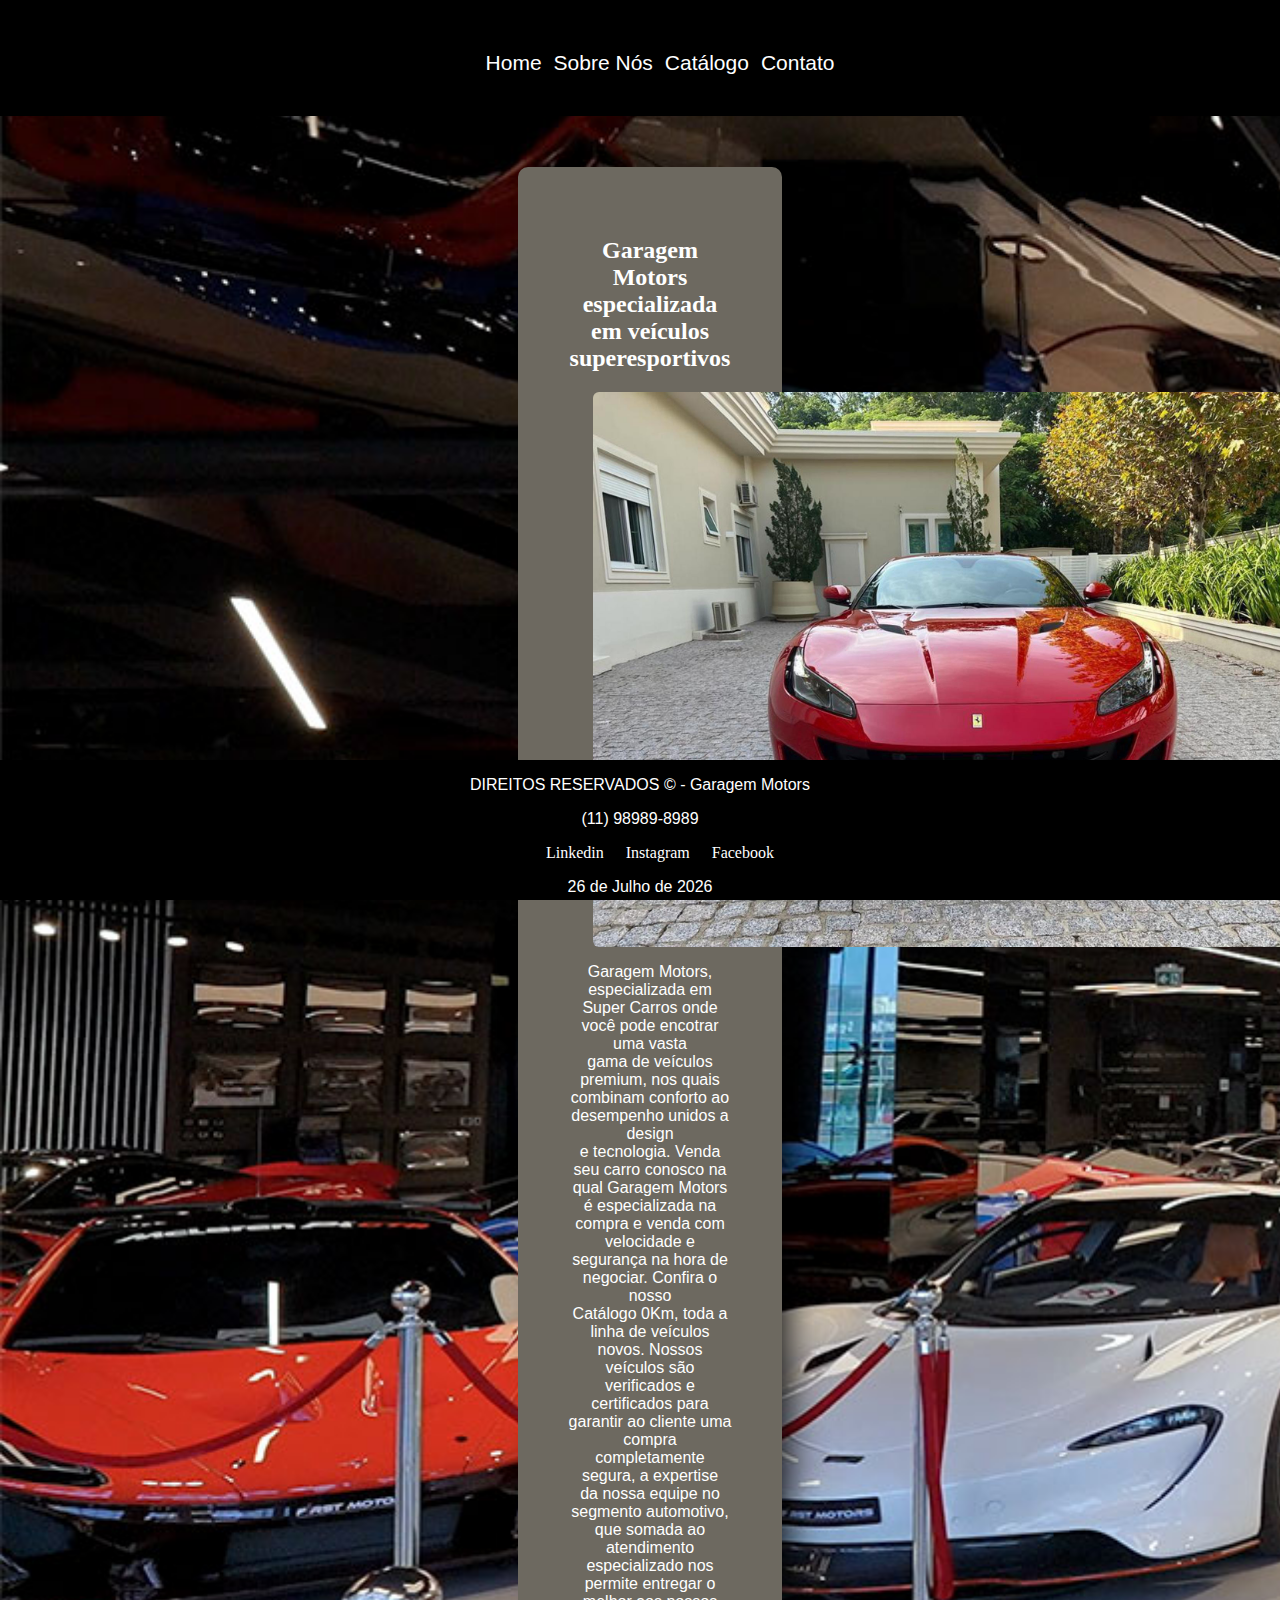
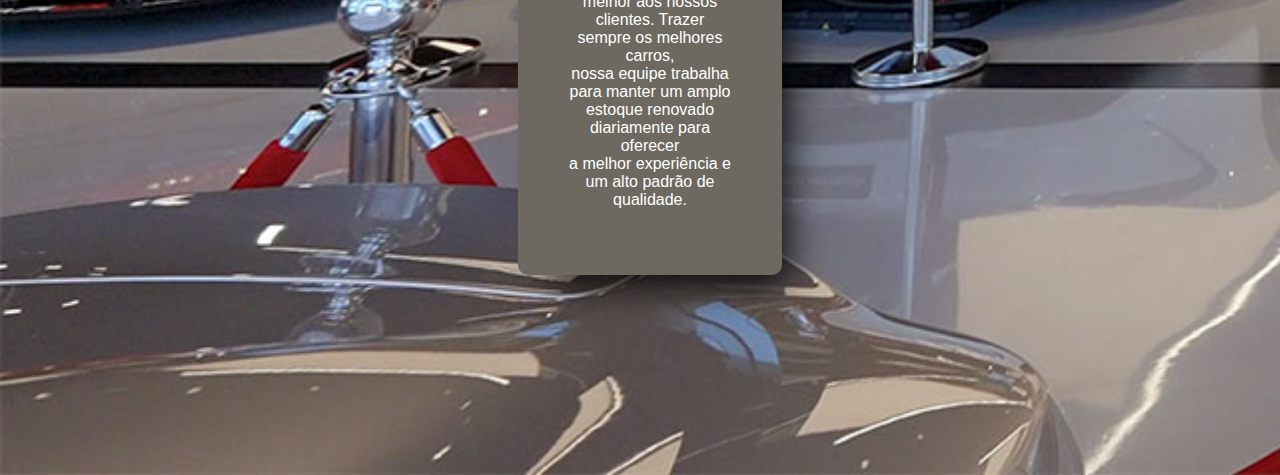
<file: index.html>
<!DOCTYPE html>
<html lang="en">
<head>
    <meta charset="UTF-8">
    <meta http-equiv="X-UA-Compatible" content="IE=edge">
    <meta name="viewport" content="width=device-width, initial-scale=1.0">
    <link rel="stylesheet" href="styleIndex.css">
    <title>Garagem Motors</title>
</head>
<body>

    
    <header>
        <div id="container">
            <nav id="menu">
                <ul>
                    <li><a href="index.html">Home</a></li>
                    <li><a href="sobre.html">Sobre Nós</a></li>
                    <li><a href="catalogo.html">Catálogo</a></li>
                    <li><a href="contato.html">Contato</a></li>
                    </ul>
            </nav>
        </div>
    </header>

    <main>
        <div class="cars">
            <h2>Modelos disponíveis em nosso catálogo!</h2>
        </div>


        <div class="box">
            <h2>Garagem Motors especializada em veículos superesportivos</h2>
            <div class="imagem">
                <img id="img">
            </div>
            <p>Garagem Motors, especializada em Super Carros onde você pode encotrar uma vasta</br>
            gama de veículos premium, nos quais combinam conforto ao desempenho unidos a design</br>
            e tecnologia. Venda seu carro conosco na qual Garagem Motors é especializada na</br> 
            compra e venda com velocidade e segurança na hora de negociar. Confira o nosso</br> 
            Catálogo 0Km, toda a linha de veículos novos. Nossos veículos são verificados e</br> 
            certificados para garantir ao cliente uma compra completamente segura, a expertise</br> 
            da nossa equipe no segmento automotivo, que somada ao atendimento especializado nos</br> 
            permite entregar o melhor aos nossos clientes. Trazer sempre os melhores carros,</br> 
            nossa equipe trabalha para manter um amplo estoque renovado diariamente para oferecer</br> 
            a melhor experiência e um alto padrão de qualidade.</p>
        </div>
    </main>
    
    <footer>
        <div id="footTxt">
            <p>DIREITOS RESERVADOS &copy; - Garagem Motors</p>
            <p>(11) 98989-8989</p>
        </div>

        <div id="footLink">
            <ul>
                <li><a href="https://br.linkedin.com">Linkedin</a></li>
                <li><a href="https://www.instagram.com">Instagram</a></li>
                <li><a href="https://www.facebook.com">Facebook</a></li>
            </ul>
        </div>
            
        <div id="msg"></div>
    </footer>

    <script src="scriptIndex.js"></script>
</body>
</html>
</file>
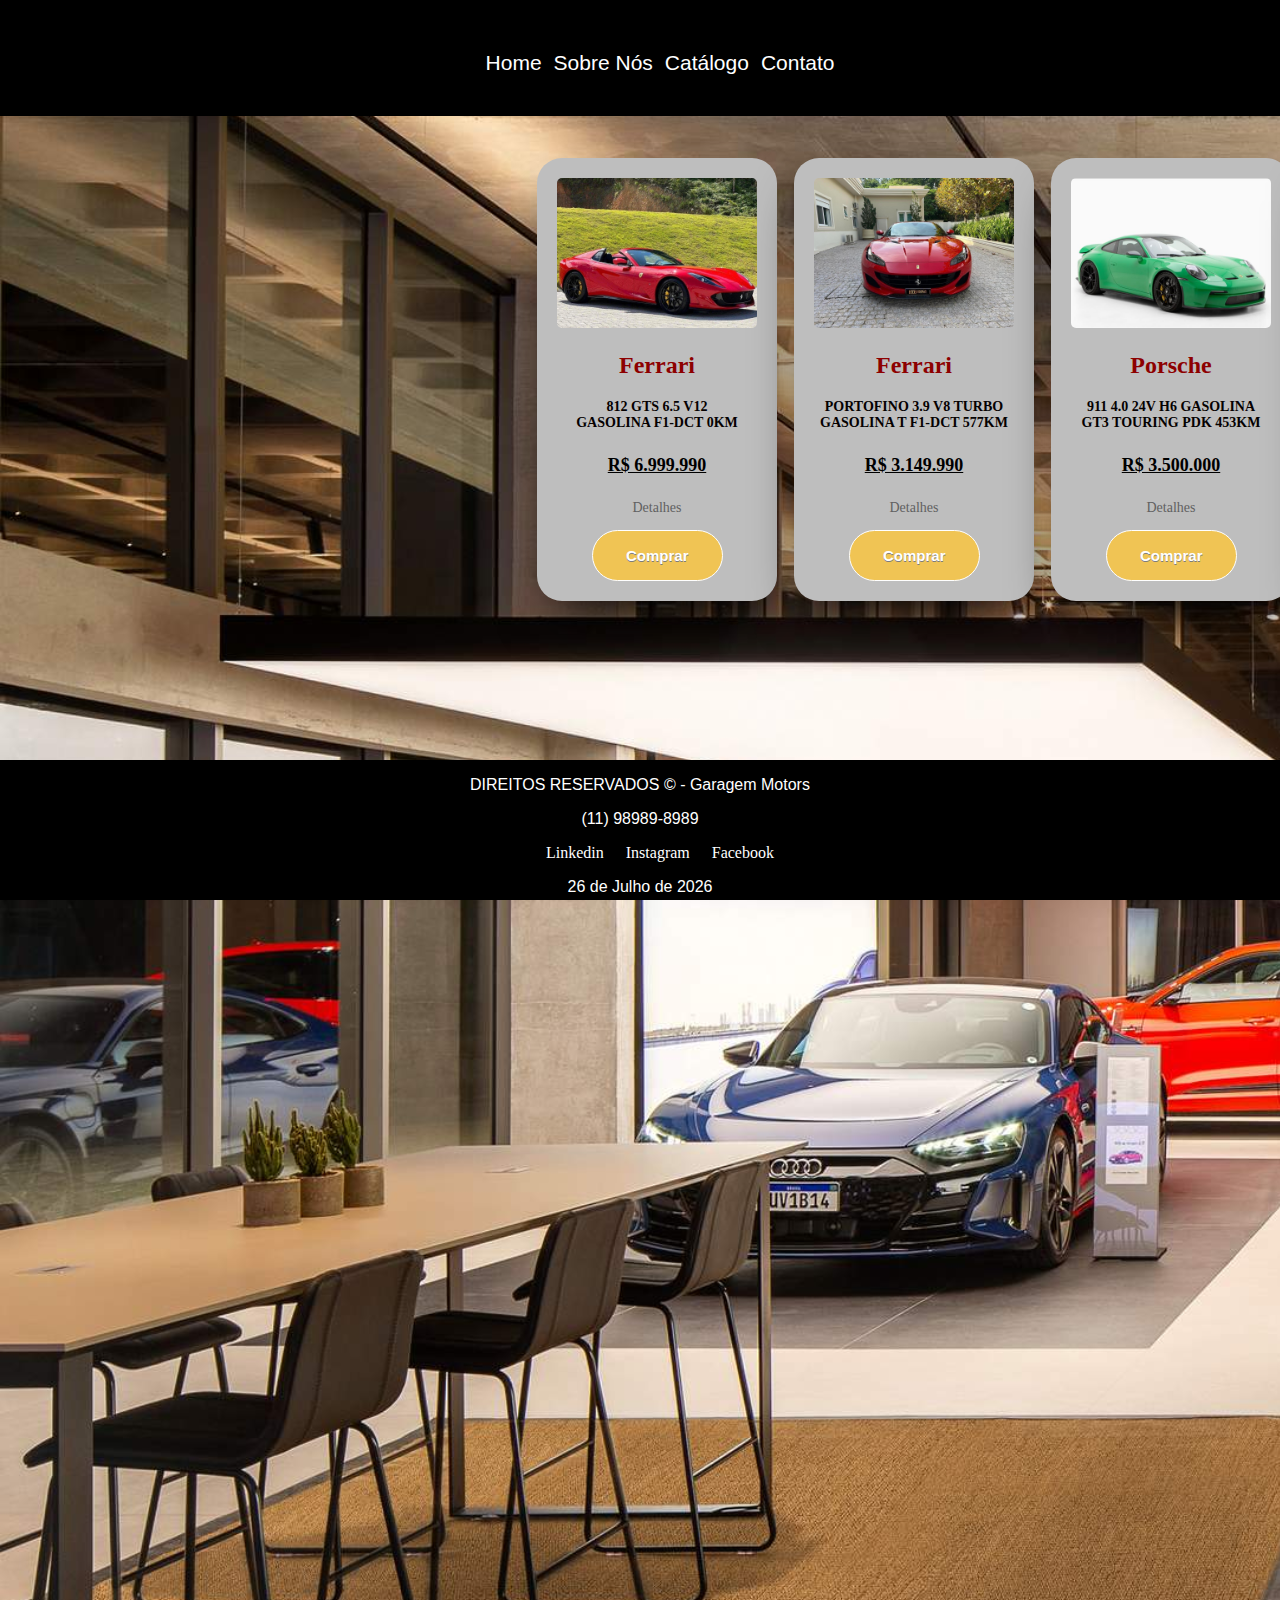
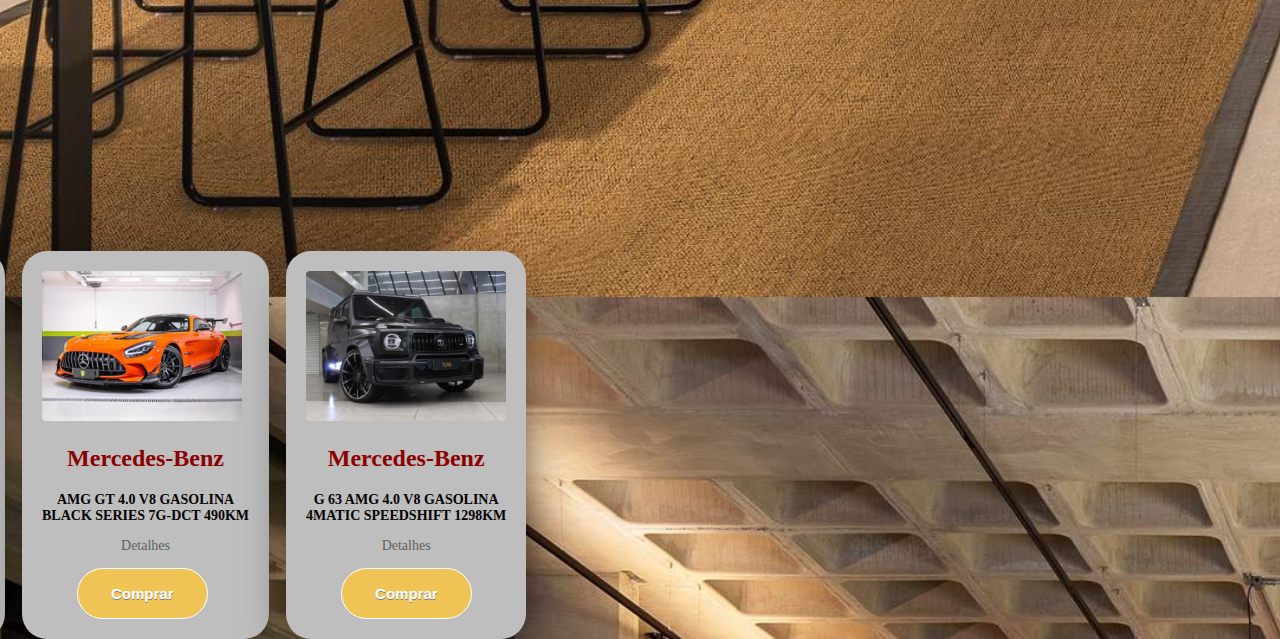
<file: catalogo.html>
<!DOCTYPE html>
<html lang="en">
<head>
    <meta charset="UTF-8">
    <meta http-equiv="X-UA-Compatible" content="IE=edge">
    <meta name="viewport" content="width=device-width, initial-scale=1.0">
    <link rel="stylesheet" href="styleCatalog.css">
    <title>Garagem Motors</title>
</head>
<body>

    <header>
        <div id="container">
            <nav id="menu">
                <ul>
                    <li><a href="index.html">Home</a></li>
                    <li><a href="sobre.html">Sobre Nós</a></li>
                    <li><a href="catalogo.html">Catálogo</a></li>
                    <li><a href="contato.html">Contato</a></li>
                    </ul>
            </nav>
        </div>
    </header>

    <main>

        <div class="boxcar">
            <div class="coluna">

                <div id="cars">
                    <img src="imagens/ferrari812.jpg">
                </div>
    
                <div id="textcar">
                    <h2>Ferrari</h2>
                    <p>812 GTS 6.5 V12</br>
                    GASOLINA F1-DCT 0KM</p>
                    <h4>R$ 6.999.990</h4>
                    <p>
                        <a href="#">Detalhes</a>
                    </p>
                </div>
    
                <div class="botao">
                    <a href="#" class="button">Comprar</a>
                </div>

            </div>
        </div>

        <div class="boxcar">
            <div class="coluna">

                <div id="cars">
                    <img src="imagens/ferrariPortofino.jpg">
                </div>
    
                <div id="textcar">
                    <h2>Ferrari</h2>
                    <p>PORTOFINO 3.9 V8 TURBO</br>
                    GASOLINA T F1-DCT 577KM</p>
                    <h4>R$ 3.149.990</h4>
                    <p>
                        <a href="#">Detalhes</a>
                    </p>
                </div>
    
                <div class="botao">
                    <a href="#" class="button">Comprar</a>
                </div>

            </div>
        </div>

        <div class="boxcar">
            <div class="coluna">

                <div id="cars">
                    <img src="imagens/porsche911GT3.jpg">
                </div>
    
                <div id="textcar">
                    <h2>Porsche</h2>
                    <p>911 4.0 24V H6 GASOLINA</br> 
                    GT3 TOURING PDK 453KM</p>
                    <h4>R$ 3.500.000</h4>
                    <p>
                        <a href="#">Detalhes</a>
                    </p>
                </div>
    
                <div class="botao">
                    <a href="#" class="button">Comprar</a>
                </div>

            </div>
        </div>

        <div class="boxcar">
            <div class="coluna">

                <div id="cars">
                    <img src="imagens/mclaren765LT.jpg">
                </div>
    
                <div id="textcar">
                    <h2>McLaren</h2>
                    <p>765LT 4.0 V8 GASOLINA</br> 
                    SSG 2020/2021 645KM</p>
                    <h4>R$ 5.400.000</h4>
                    <p>
                        <a href="#">Detalhes</a>
                    </p>
                </div>
    
                <div class="botao">
                    <a href="#" class="button">Comprar</a>
                </div>

            </div>
        </div>

        <div class="boxcar2">
            <div class="coluna2">

                <div id="cars2">
                    <img src="imagens/lamborghiniHuracan.jpg">
                </div>

                <div id="textcar">
                    <h2>Lamborghini</h2>
                    <p>HURACÁN 5.2 V10 GASOLINA</br>  
                    LP 640 STO LDF 770KM</p>
                    <p>
                        <a href="#">Detalhes</a>
                    </p>
                </div>

                <div class="botao">
                    <a href="#" class="button">Comprar</a>
                </div>

            </div>
        </div>

        <div class="boxcar2">
            <div class="coluna2">

                <div id="cars2">
                    <img src="imagens/lamborghiniHuracanSTO.jpg">
                </div>

                <div id="textcar">
                    <h2>Lamborghini</h2>
                    <p>HURACÁN 5.2 V10 GASOLINA</br>
                    LP 640 STO LDF 0KM</p>
                    <p>
                        <a href="#">Detalhes</a>
                    </p>
                </div>

                <div class="botao">
                    <a href="#" class="button">Comprar</a>
                </div>

            </div>
        </div>

        <div class="boxcar2">
            <div class="coluna2">

                <div id="cars2">
                    <img src="imagens/mercedezAmgGT.jpg">
                </div>

                <div id="textcar">
                    <h2>Mercedes-Benz</h2>
                    <p>AMG GT 4.0 V8 GASOLINA</br> 
                    BLACK SERIES 7G-DCT 490KM</p>
                    <p>
                        <a href="#">Detalhes</a>
                    </p>
                </div>

                <div class="botao">
                    <a href="#" class="button">Comprar</a>
                </div>

            </div>
        </div>

        <div class="boxcar2">
            <div class="coluna2">

                <div id="cars2">
                    <img src="imagens/mercedezAmgG63BRABUS.jpg">
                </div>

                <div id="textcar">
                    <h2>Mercedes-Benz</h2>
                    <p>G 63 AMG 4.0 V8 GASOLINA</br> 
                    4MATIC SPEEDSHIFT 1298KM</p>
                    <p>
                        <a href="#">Detalhes</a>
                    </p>
                </div>

                <div class="botao">
                    <a href="#" class="button">Comprar</a>
                </div>

            </div>
        </div>

    </main>
    
    <footer>
        <div id="footTxt">
            <p>DIREITOS RESERVADOS &copy; - Garagem Motors</p>
            <p>(11) 98989-8989</p>
        </div>

        <div id="footLink">
            <ul>
                <li><a href="https://br.linkedin.com">Linkedin</a></li>
                <li><a href="https://www.instagram.com">Instagram</a></li>
                <li><a href="https://www.facebook.com">Facebook</a></li>
            </ul>
        </div>
            
        <div id="msg"></div>
    </footer>

    <script src="scriptCata.js"></script>
</body>
</html>
</file>
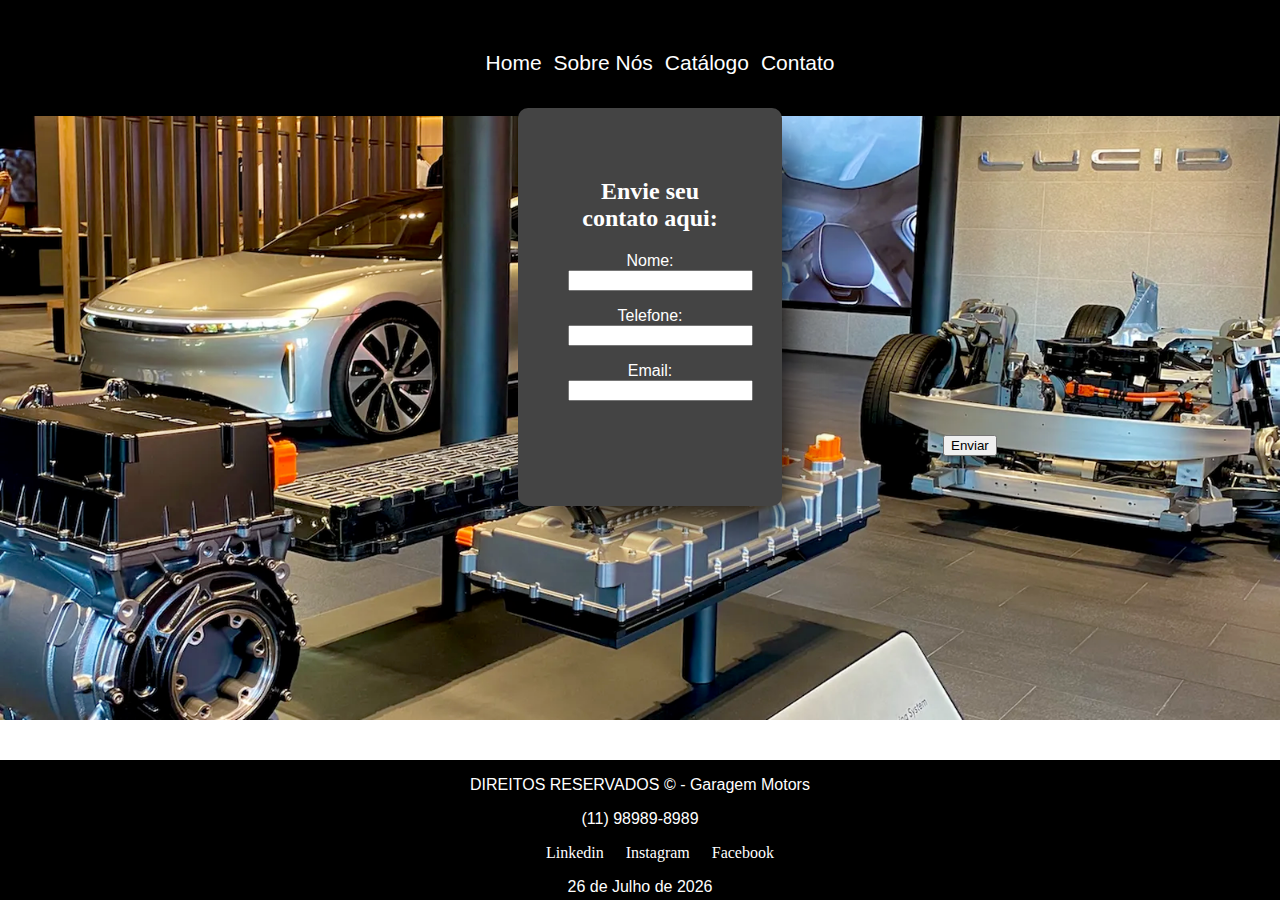
<file: contato.html>
<!DOCTYPE html>
<html lang="en">
<head>
    <meta charset="UTF-8">
    <meta http-equiv="X-UA-Compatible" content="IE=edge">
    <meta name="viewport" content="width=device-width, initial-scale=1.0">
    <link rel="stylesheet" href="style.css">
    <title>Garagem Motors</title>
</head>
<body>

    <header>
        <div id="container">
            <nav id="menu">
                <ul>
                    <li><a href="index.html">Home</a></li>
                    <li><a href="sobre.html">Sobre Nós</a></li>
                    <li><a href="catalogo.html">Catálogo</a></li>
                    <li><a href="contato.html">Contato</a></li>
                    </ul>
            </nav>
        </div>
    </header>

    <main>

        <div class="box">
            <div id="textEnviar">
                <h2>Envie seu contato aqui:</h2>
                <form>
                    <p>Nome: <input type="text" id="nome" required></p>
                    <p>Telefone: <input type="number" id="telefone" required></p>
                    <p>Email: <input type="email" id="email" required></p><br>
                    <div id="enviar">
                        <input type="submit" value="Enviar" onclick="validar()">
                    </div>
                </form>
            </div>
        </div>
    </main>
    
    <footer>
        <div id="footTxt">
            <p>DIREITOS RESERVADOS &copy; - Garagem Motors</p>
            <p>(11) 98989-8989</p>
        </div>

        <div id="footLink">
            <ul>
                <li><a href="https://br.linkedin.com">Linkedin</a></li>
                <li><a href="https://www.instagram.com">Instagram</a></li>
                <li><a href="https://www.facebook.com">Facebook</a></li>
            </ul>
        </div>
            
        <div id="msg"></div>
    </footer>

    <script src="scriptCont.js"></script>
</body>
</html>
</file>
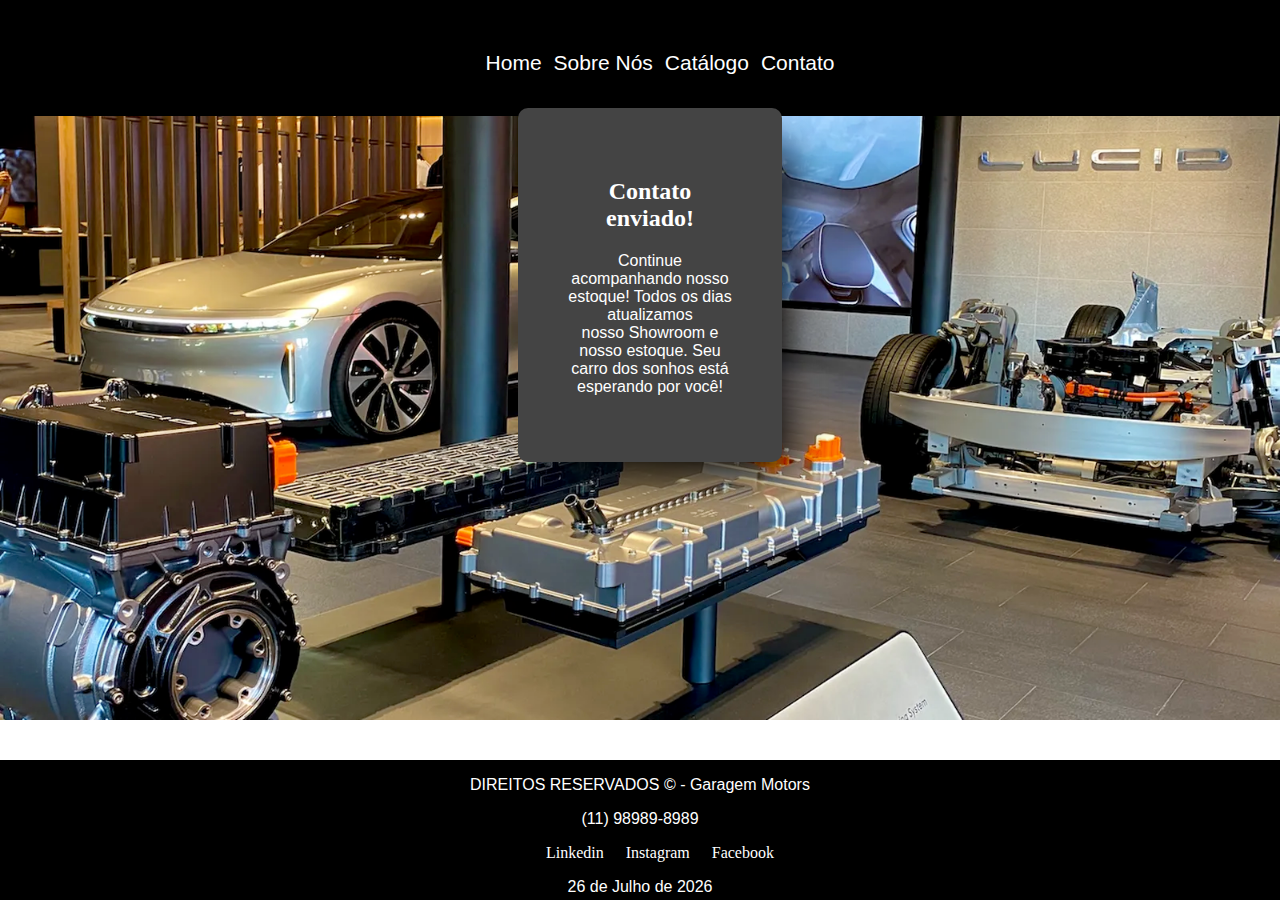
<file: enviado.html>
<!DOCTYPE html>
<html lang="en">
<head>
    <meta charset="UTF-8">
    <meta http-equiv="X-UA-Compatible" content="IE=edge">
    <meta name="viewport" content="width=device-width, initial-scale=1.0">
    <link rel="stylesheet" href="style.css">
    <title>Garagem Motors</title>
</head>
<body>

    <header>
        <div id="container">
            <nav id="menu">
                <ul>
                    <li><a href="index.html">Home</a></li>
                    <li><a href="sobre.html">Sobre Nós</a></li>
                    <li><a href="catalogo.html">Catálogo</a></li>
                    <li><a href="contato.html">Contato</a></li>
                    </ul>
            </nav>
        </div>
    </header>

    <main>

        <div class="box">
            <h2>Contato enviado!</h2>
            <p>Continue acompanhando nosso estoque! Todos os dias atualizamos</br>
            nosso Showroom e nosso estoque. Seu carro dos sonhos está esperando por você!</p>
        </div>

    </main>
    
    <footer>
        <div id="footTxt">
            <p>DIREITOS RESERVADOS &copy; - Garagem Motors</p>
            <p>(11) 98989-8989</p>
        </div>

        <div id="footLink">
            <ul>
                <li><a href="https://br.linkedin.com">Linkedin</a></li>
                <li><a href="https://www.instagram.com">Instagram</a></li>
                <li><a href="https://www.facebook.com">Facebook</a></li>
            </ul>
        </div>
            
        <div id="msg"></div>
    </footer>

    <script src="scriptCont.js"></script>
</body>
</html>
</file>
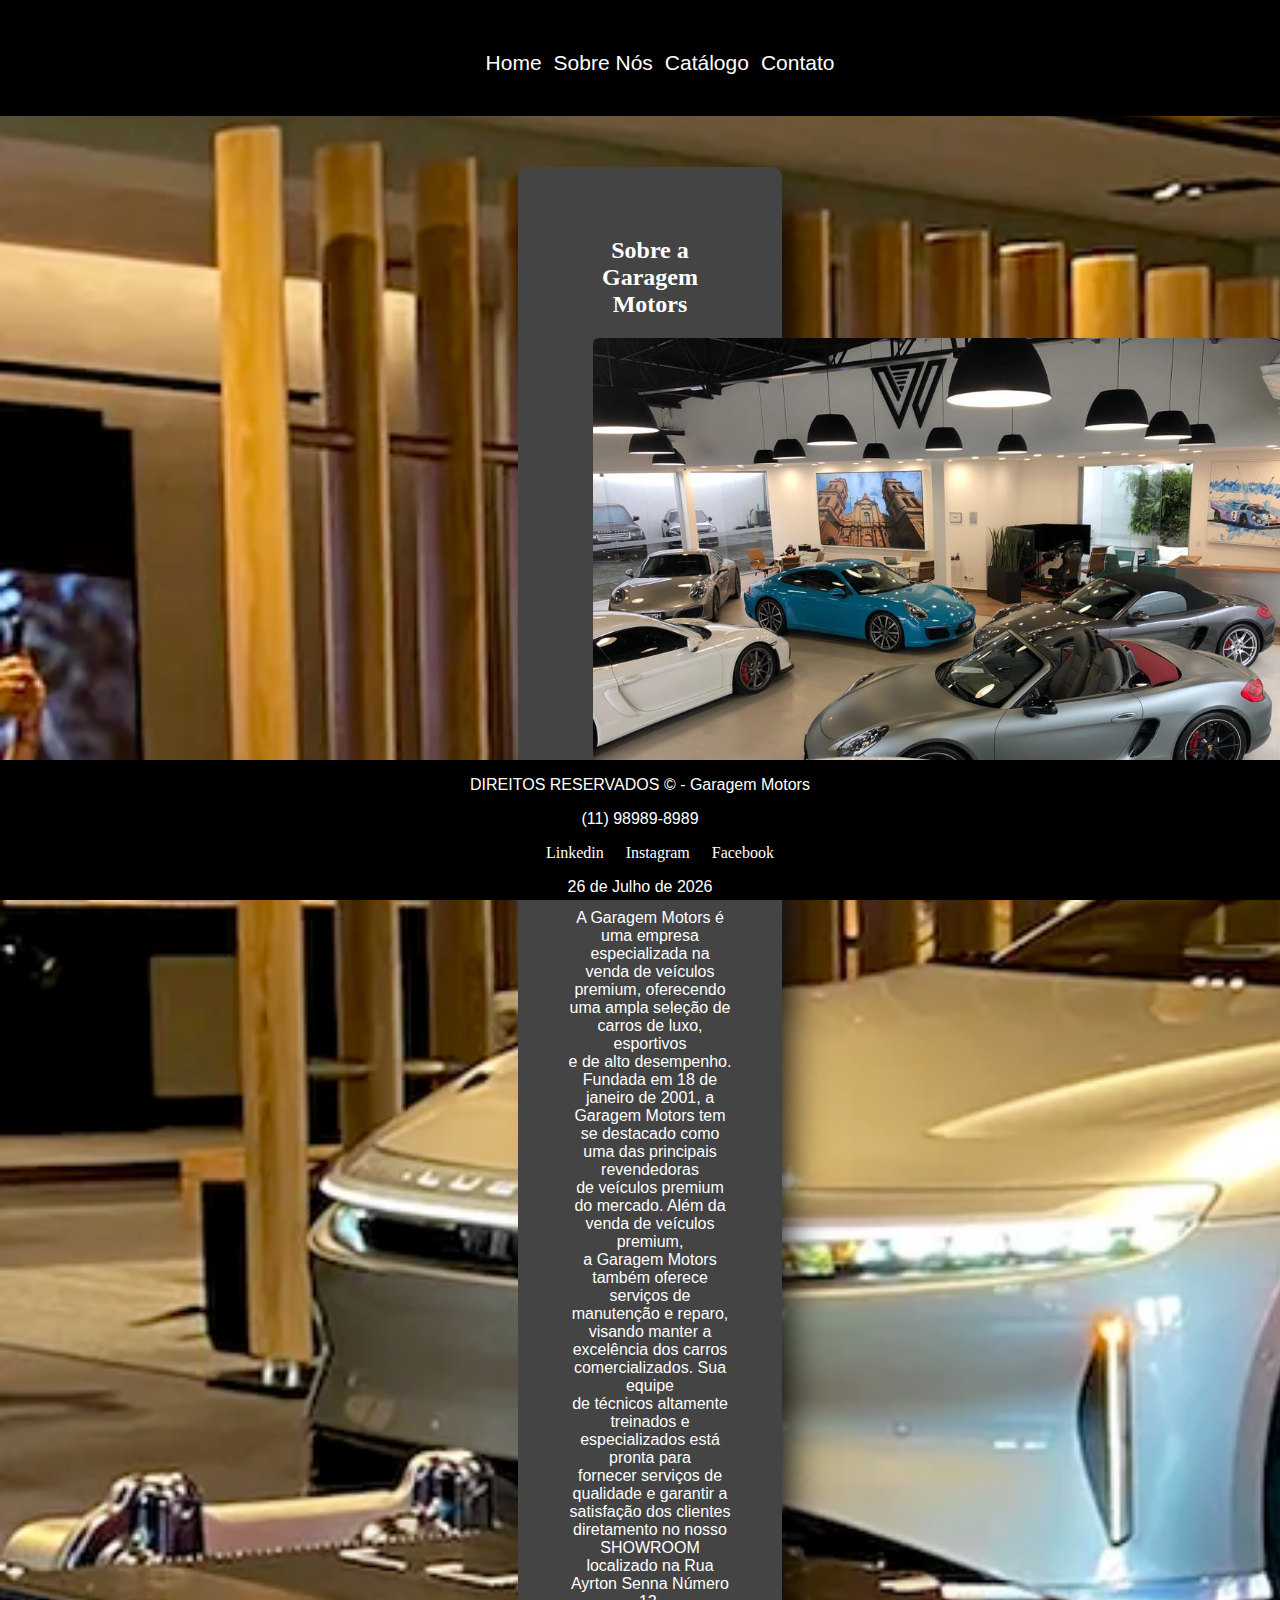
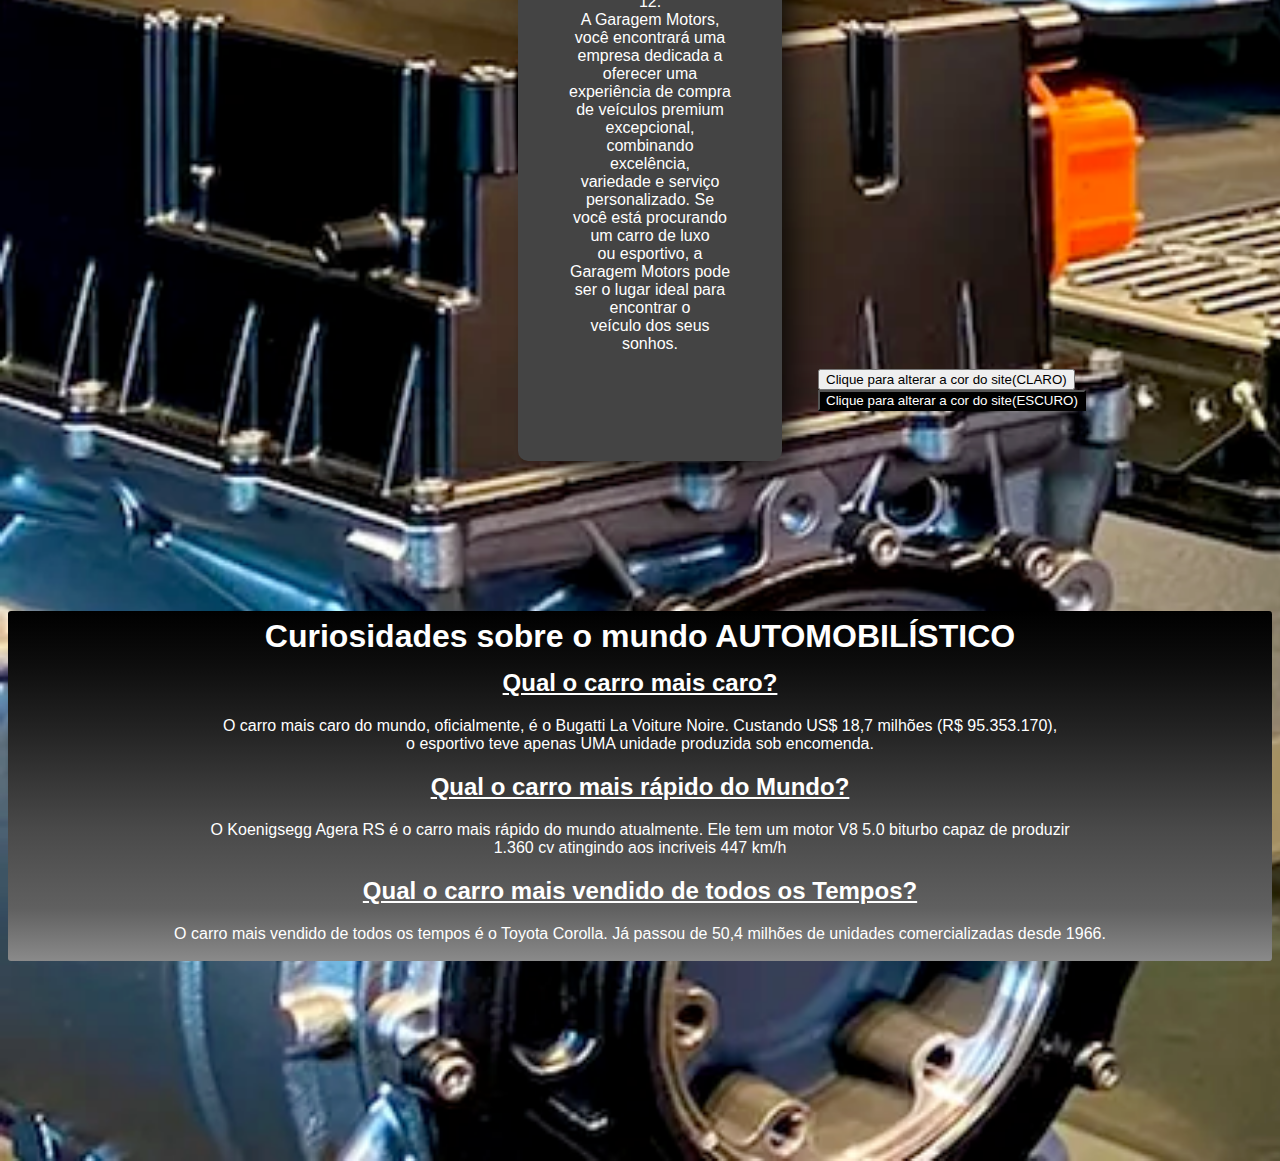
<file: sobre.html>
<!DOCTYPE html>
<html lang="en">
<head>
    <meta charset="UTF-8">
    <meta http-equiv="X-UA-Compatible" content="IE=edge">
    <meta name="viewport" content="width=device-width, initial-scale=1.0">
    <link rel="stylesheet" href="style.css">
    <title>Garagem Motors</title>
</head>
<body>

    <header>
        <div id="container">
            <nav id="menu">
                <ul>
                    <li><a href="index.html">Home</a></li>
                    <li><a href="sobre.html">Sobre Nós</a></li>
                    <li><a href="catalogo.html">Catálogo</a></li>
                    <li><a href="contato.html">Contato</a></li>
                    </ul>
            </nav>
        </div>
    </header>

    <main>
        
        
        <div class="cars">
            <h2>A respeito da Garagem Motors</h2>
        </div>


        <div class="box">
            <h2>Sobre a Garagem Motors</h2>
            <div class="imagemSobre">
                <img id="imgSobre">
            </div>
            <p>A Garagem Motors é uma empresa especializada na venda de veículos</br>
                premium, oferecendo uma ampla seleção de carros de luxo, esportivos</br> 
                e de alto desempenho. Fundada em 18 de janeiro de 2001, a</br> 
                Garagem Motors tem se destacado como uma das principais revendedoras</br> 
                de veículos premium do mercado. Além da venda de veículos premium,</br> 
                a Garagem Motors também oferece serviços de manutenção e reparo,</br> 
                visando manter a excelência dos carros comercializados. Sua equipe</br> 
                de técnicos altamente treinados e especializados está pronta para</br> 
                fornecer serviços de qualidade e garantir a satisfação dos clientes</br> 
                diretamento no nosso SHOWROOM localizado na Rua Ayrton Senna Número 12.</br> 
                A  Garagem Motors, você encontrará uma empresa dedicada a oferecer uma</br> 
                experiência de compra de veículos premium excepcional, combinando excelência,</br> 
                variedade e serviço personalizado. Se você está procurando um carro de luxo</br> 
                ou esportivo, a Garagem Motors pode ser o lugar ideal para encontrar o</br> 
                veículo dos seus sonhos.</p>
            

            <div class="color">
                <div id="cor1">
                    <input type="button" value="Clique para alterar a cor do site(CLARO)" onclick="trocar('#ffffff')"/>
                </div>
        
                <div id="cor2">
                    <input type="button" value="Clique para alterar a cor do site(ESCURO)" onclick="trocar('#4b4b4b')"/>
                </div>
            </div>
        </div>

    </main>

    <section>
        <div class="question">
            <div id="questBox">
                <h1>Curiosidades sobre o mundo AUTOMOBILÍSTICO</h1>

                <h2>Qual o carro mais caro?</h2>
                <p>O carro mais caro do mundo, oficialmente, é o Bugatti La Voiture Noire. Custando US$ 18,7 milhões (R$ 95.353.170),</br> 
                    o esportivo teve apenas UMA unidade produzida sob encomenda.</p>

                <h2>Qual o carro mais rápido do Mundo?</h2>
                <p>O Koenigsegg Agera RS é o carro mais rápido do mundo atualmente. Ele tem um motor V8 5.0 biturbo capaz de produzir</br>
                    1.360 cv atingindo aos incriveis 447 km/h</p>

                <h2>Qual o carro mais vendido de todos os Tempos?</h2>
                <p>O carro mais vendido de todos os tempos é o Toyota Corolla. Já passou de 50,4 milhões de unidades comercializadas desde 1966.</p>
            </div>
        </div>
    </section>
    
    <footer>
        <div id="footTxt">
            <p>DIREITOS RESERVADOS &copy; - Garagem Motors</p>
            <p>(11) 98989-8989</p>
        </div>

        <div id="footLink">
            <ul>
                <li><a href="https://br.linkedin.com">Linkedin</a></li>
                <li><a href="https://www.instagram.com">Instagram</a></li>
                <li><a href="https://www.facebook.com">Facebook</a></li>
            </ul>
        </div>
            
        <div id="msg"></div>
    </footer>

    <script src="scriptSobre.js"></script>
</body>
</html>
</file>
<file: styleIndex.css>
/*Index*/

body{
    background-image: url(imagens/showroombackground.jpg);
    background-size: cover;
}

header{
    background-color: black;
    position: absolute;
    top: 0;
    left: 0;
    width: 100%;
}

#container{
    margin: auto;
    height: 100px;
    width: 100%;
}

#menu{
    text-align: center;
    height: 100px;
    width: 100%;
    position: relative;
    top: 35px;
}

#menu ul li{
    list-style: none;
    display: inline;
    padding: 4px;
}

#menu ul li a{
    font-family: Arial;
    color: white;
    font-size: 21px;
    text-decoration: none;
}

#menu ul li a:hover{
    font-family: Arial;
    color: rgb(104, 104, 104);
}

.cars{
    text-align: center;
}

.box{
    background-color: rgb(109, 105, 96);
    margin-right: 490px;
    margin-left: 510px;
    margin-bottom: 300px;
    position: relative;
    top: 100px;
    padding: 50px;
    border-radius: 10px;
    box-shadow: 20px 25px 38px -16px black;
}

.box h2{
    text-align: center;
    color: white;
}

img{
    width: 740px;
    display: flex;
    position: relative;
    left: 25px;
    border-radius: 6px;
}

.box p{
    text-align: center;
    color: white;
    font-family: arial;
}

footer{
    background-color: rgb(0, 0, 0);
    height: 140px;
    position: fixed;
    bottom:0;
    left:0;
    width: 100%;
}

#footTxt{
    color: white;
    font-family: arial;
    text-align: center;
}

#footLink{
    text-align: center;
}

#footLink ul li{
    list-style: none;
    display: inline;
}

#footLink ul li a{
    text-decoration: none;
    color: white;
    padding: 9px;
}

#footLink ul li a:hover{
    text-decoration: underline;
    color: rgb(190, 190, 190);
}

#msg{
    color: white;
    font-family: arial;
    text-align: center;
}
</file>
<file: styleCatalog.css>
/*Index*/

body{
    background-image: url(imagens/showroom2.jpg);
    background-size: cover;
}

header{
    background-color: black;
    position: absolute;
    top: 0;
    left: 0;
    width: 100%;
}

#container{
    margin: auto;
    height: 100px;
    width: 100%;
}

#menu{
    text-align: center;
    height: 100px;
    width: 100%;
    position: relative;
    top: 35px;
}

#menu ul li{
    list-style: none;
    display: inline;
    padding: 4px;
}

#menu ul li a{
    font-family: Arial;
    color: white;
    font-size: 21px;
    text-decoration: none;
}

#menu ul li a:hover{
    font-family: Arial;
    color: rgb(104, 104, 104);
}


footer{
    background-color: rgb(0, 0, 0);
    height: 140px;
    position: fixed;
    bottom:0;
    left:0;
    width: 100%;
}

#footTxt{
    color: white;
    font-family: arial;
    text-align: center;
}

#footLink{
    text-align: center;
}

#footLink ul li{
    list-style: none;
    display: inline;
}

#footLink ul li a{
    text-decoration: none;
    color: white;
    padding: 9px;
}

#footLink ul li a:hover{
    text-decoration: underline;
    color: rgb(190, 190, 190);
}

#msg{
    color: white;
    font-family: arial;
    text-align: center;
}

/*Catalogo*/

.boxcar{
    display: inline-block;
    position: relative;
    left: 529px;
    bottom: 100px;
    background-color: rgb(190, 190, 190);
    border-radius: 25px;
    box-shadow: 2px 25px 55px -16px black;
    margin-top: 250px;
    margin-right: 13px;
    margin-bottom: 800px;
    padding: 20px;
}



#cars img{
    width: 200px;
    border-radius: 5px;
}

.boxcar2{
    display: inline-block;
    position: relative;
    right: 500px;
    top: 350px;
    background-color: rgb(190, 190, 190);
    box-shadow: 2px 25px 55px -16px black;
    border-radius: 25px;
    padding: 20px;
    padding-right: 20px;
    margin-right: 13px;
}


#cars2 img{
    width: 200px;
    border-radius: 4px;
}

#textcar h2{
    color: rgb(141, 0, 0);
    text-align: center;
}

#textcar h4{
    color: rgb(0, 0, 0);
    text-align: center;
    font-weight: bolder;
    font-size: 18px;
    text-decoration: underline;
    
}

#textcar p{
    color: rgb(5, 1, 1);
    text-align: center;
    font-weight: bolder;
    font-size: 14px;
    
}

#textcar a{
    color: rgb(97, 97, 97);
    font-weight: normal;
    text-decoration: none;
    
}

#textcar a:hover{
    text-decoration: underline;
}

.button{
    background-color:#f0c454;
	border-radius:28px;
	border:1px solid #ffffff;
	display:inline-block;
	cursor:pointer;
	color:#ffffff;
	font-family:Arial;
	font-size:15px;
	font-weight:bold;
	padding:16px 33px;
	text-decoration:none;
	text-shadow:0px 1px 0px #7d7c7d;
    position: relative;
    left: 35px;
}
.button:hover {
	background-color:#e0ad48;
    border-radius: 18px;
}
.button:active {
	position:relative;
	top:1px;
}
</file>
<file: style.css>
/*Index*/

body{
    background-image: url(imagens/1624325213189.png);
    background-size: cover;
    background-repeat: no-repeat;
}

header{
    background-color: black;
    position: absolute;
    top: 0;
    left: 0;
    width: 100%;
}

#container{
    margin: auto;
    height: 100px;
    width: 100%;
}

#menu{
    text-align: center;
    height: 100px;
    width: 100%;
    position: relative;
    top: 35px;
}

#menu ul li{
    list-style: none;
    display: inline;
    padding: 4px;
}

#menu ul li a{
    font-family: Arial;
    color: rgb(255, 255, 255);
    font-size: 21px;
    text-decoration: none;
}

#menu ul li a:hover{
    font-family: Arial;
    color: rgb(104, 104, 104);
}

#enviar input{
    position: relative;
    left: 375px;
}

.cars{
    text-align: center;
}

.box{
    background-color: rgb(68, 68, 68);
    margin-right: 490px;
    margin-left: 510px;
    position: relative;
    top: 100px;
    padding: 50px;
    border-radius: 10px;
    box-shadow: 20px 25px 38px -16px black;
}

.box h2{
    text-align: center;
    color: white;
}

img{
    width: 740px;
    display: flex;
    position: relative;
    left: 25px;
    border-radius: 6px;
}

.box p{
    text-align: center;
    color: white;
    font-family: arial;
}

.color input{
    position: relative;
    left: 250px;
}

.color #cor2 input{
    background-color: black;
    color: white;
}


#questBox{
    background: rgb(138,138,138);
    background: linear-gradient(0deg, rgba(138,138,138,1) 0%, rgba(96,96,96,1) 15%, rgba(73,73,73,1) 38%, rgba(35,35,35,1) 66%, rgba(13,13,13,1) 85%, rgba(0,0,0,1) 100%);   
    margin-bottom: 200px;
    margin-top: 250px;
    height: 350px;
    border-radius: 3px;
}

#questBox h1{
    font-family: Arial;
    text-align: center;
    color: white;
    position: relative;
    top: 7px;
}

#questBox h2{
    font-family: Arial;
    text-align: center;
    text-decoration: underline;
    color: white;
}

#questBox p{
    font-family: Arial;
    text-align: center;
    color: white;
}

footer{
    background-color: rgb(0, 0, 0);
    height: 140px;
    position: fixed;
    bottom:0;
    left:0;
    width: 100%;
}

#footTxt{
    color: white;
    font-family: arial;
    text-align: center;
}

#footLink{
    text-align: center;
}

#footLink ul li{
    list-style: none;
    display: inline;
}

#footLink ul li a{
    text-decoration: none;
    color: white;
    padding: 9px;
}

#footLink ul li a:hover{
    text-decoration: underline;
    color: rgb(190, 190, 190);
}

#msg{
    color: white;
    font-family: arial;
    text-align: center;
}
</file>
